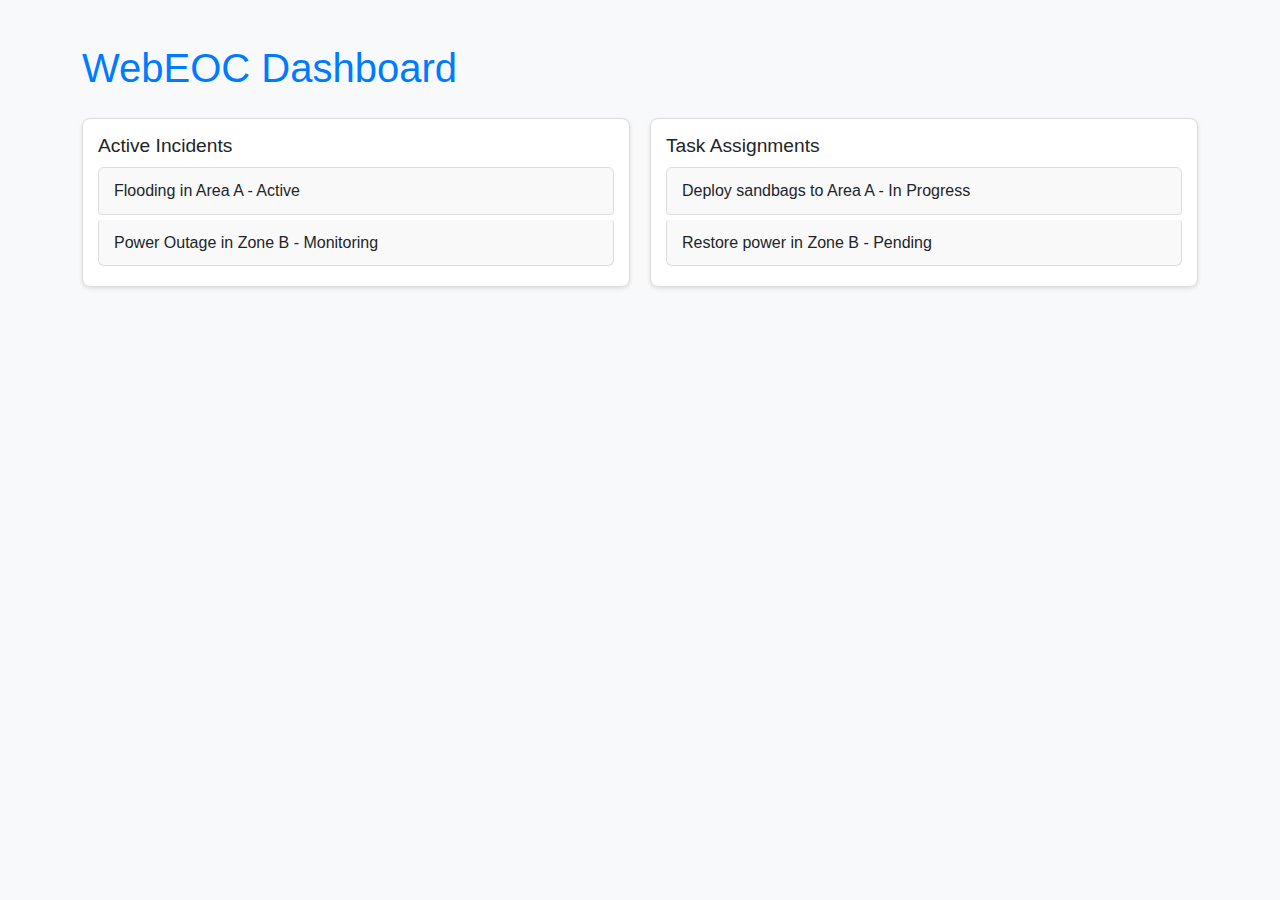
<file: index.html>
<!DOCTYPE html>
<html lang="en">
<head>
  <meta charset="UTF-8">
  <meta name="viewport" content="width=device-width, initial-scale=1.0">
  <title>WebEOC Dashboard</title>
  <link href="https://cdn.jsdelivr.net/npm/bootstrap@5.3.0/dist/css/bootstrap.min.css" rel="stylesheet">
  <link rel="stylesheet" href="assets/css/style.css">
</head>
<body>
  <div class="container">
    <h1 class="mt-4">WebEOC Dashboard</h1>
    <div class="row mt-3">
      <div class="col-md-6">
        <div class="card">
          <div class="card-body">
            <h5 class="card-title">Active Incidents</h5>
            <ul id="incident-list" class="list-group">
              <!-- Incidents populated dynamically -->
            </ul>
          </div>
        </div>
      </div>
      <div class="col-md-6">
        <div class="card">
          <div class="card-body">
            <h5 class="card-title">Task Assignments</h5>
            <ul id="task-list" class="list-group">
              <!-- Tasks populated dynamically -->
            </ul>
          </div>
        </div>
      </div>
    </div>
  </div>
  <script src="https://cdn.jsdelivr.net/npm/bootstrap@5.3.0/dist/js/bootstrap.bundle.min.js"></script>
  <script src="assets/js/main.js"></script>
</body>
</html>
</file>
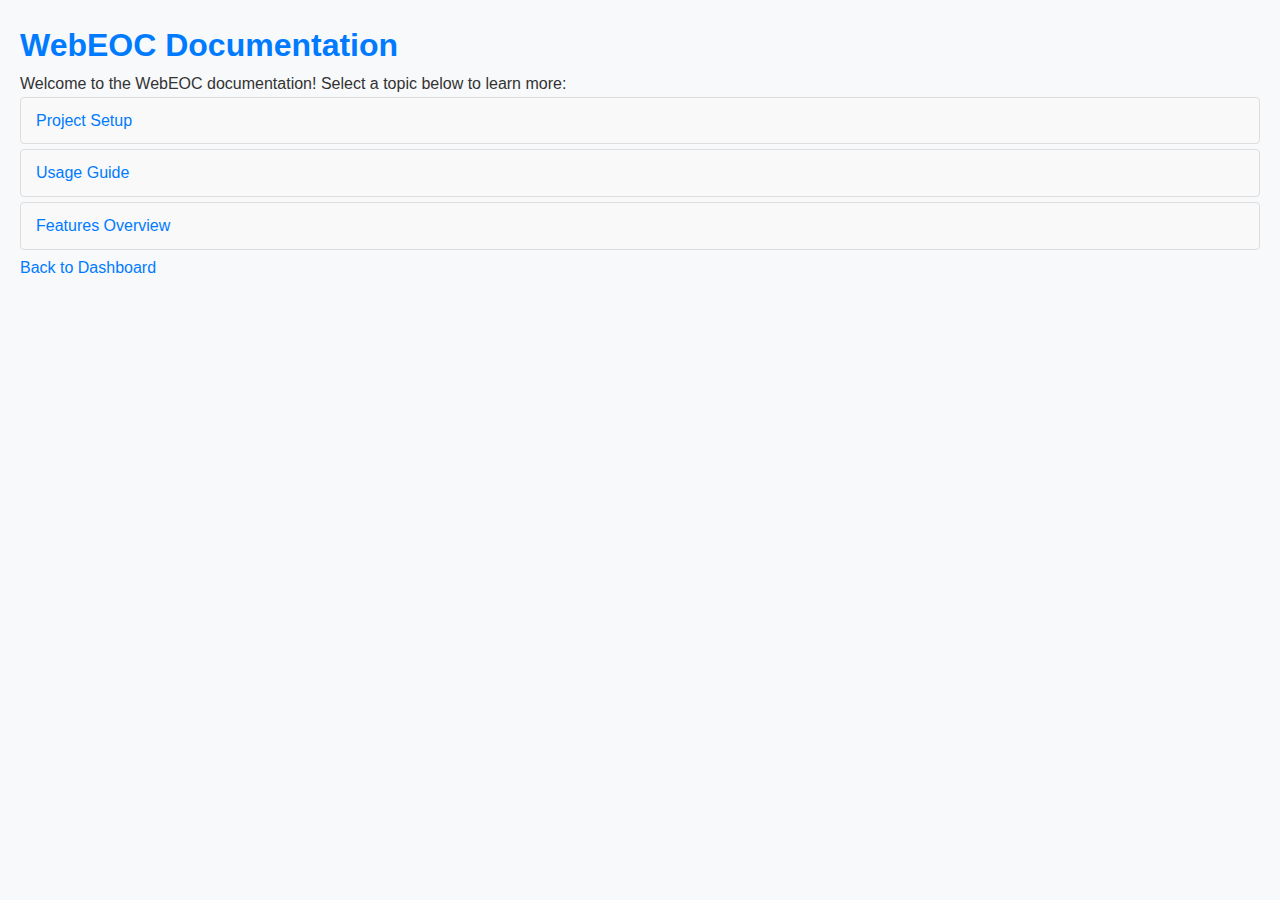
<file: docs/index.html>
<!DOCTYPE html>
<html lang="en">
<head>
  <meta charset="UTF-8">
  <meta name="viewport" content="width=device-width, initial-scale=1.0">
  <title>Documentation</title>
  <link rel="stylesheet" href="../assets/css/style.css">
</head>
<body>
  <div class="container">
    <h1>WebEOC Documentation</h1>
    <p>Welcome to the WebEOC documentation! Select a topic below to learn more:</p>
    <ul class="list-group">
      <li class="list-group-item">
        <a href="setup.html">Project Setup</a>
      </li>
      <li class="list-group-item">
        <a href="usage.html">Usage Guide</a>
      </li>
      <li class="list-group-item">
        <a href="features.html">Features Overview</a>
      </li>
    </ul>
    <a href="../index.html" class="btn btn-primary mt-3">Back to Dashboard</a>
  </div>
</body>
</html>
</file>
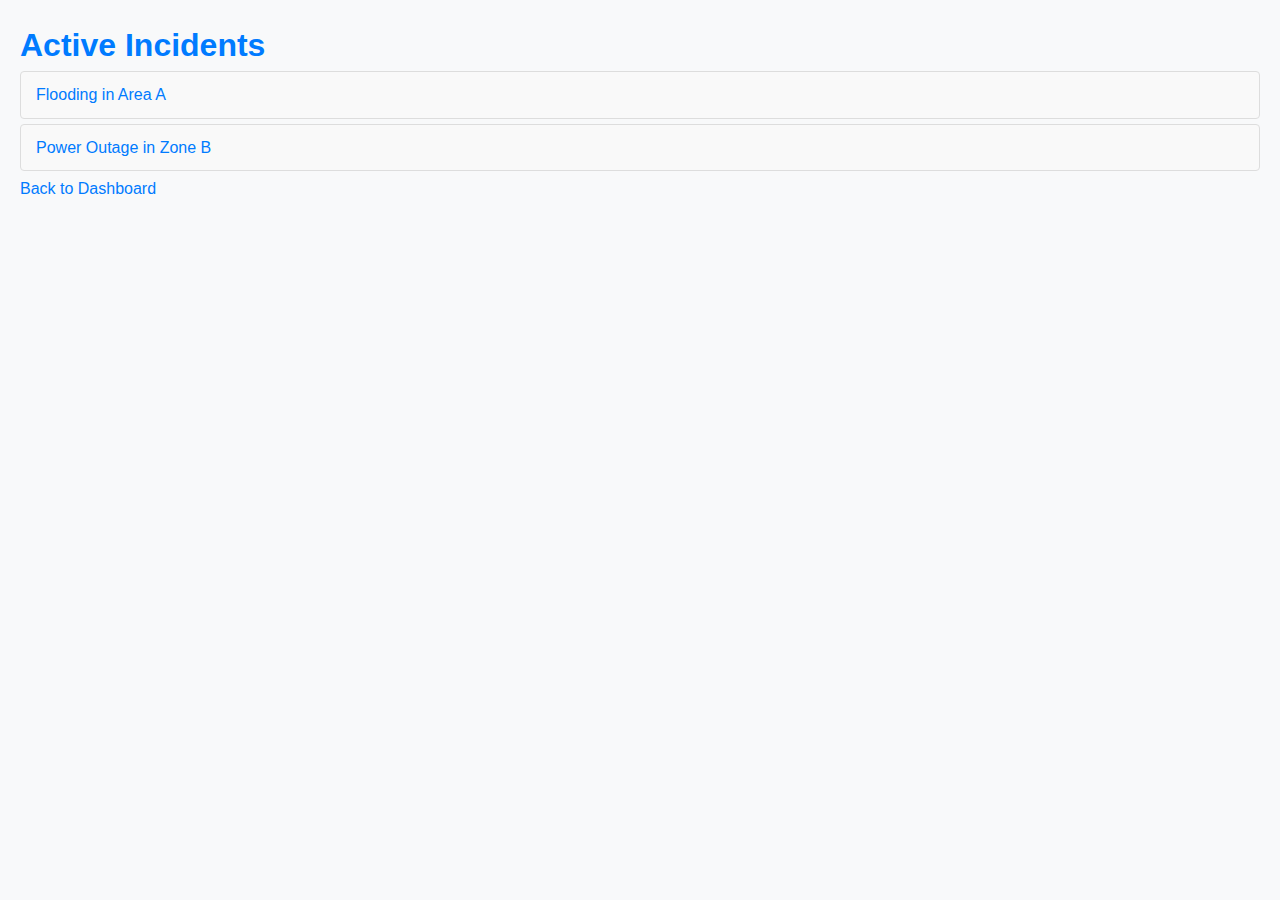
<file: incidents/index.html>
<!DOCTYPE html>
<html lang="en">
<head>
  <meta charset="UTF-8">
  <meta name="viewport" content="width=device-width, initial-scale=1.0">
  <title>Incident List</title>
  <link rel="stylesheet" href="../assets/css/style.css">
</head>
<body>
  <div class="container">
    <h1>Active Incidents</h1>
    <ul class="list-group">
      <li class="list-group-item">
        <a href="details.html?id=1">Flooding in Area A</a>
      </li>
      <li class="list-group-item">
        <a href="details.html?id=2">Power Outage in Zone B</a>
      </li>
    </ul>
    <a href="../index.html" class="btn btn-primary mt-3">Back to Dashboard</a>
  </div>
</body>
</html>
</file>
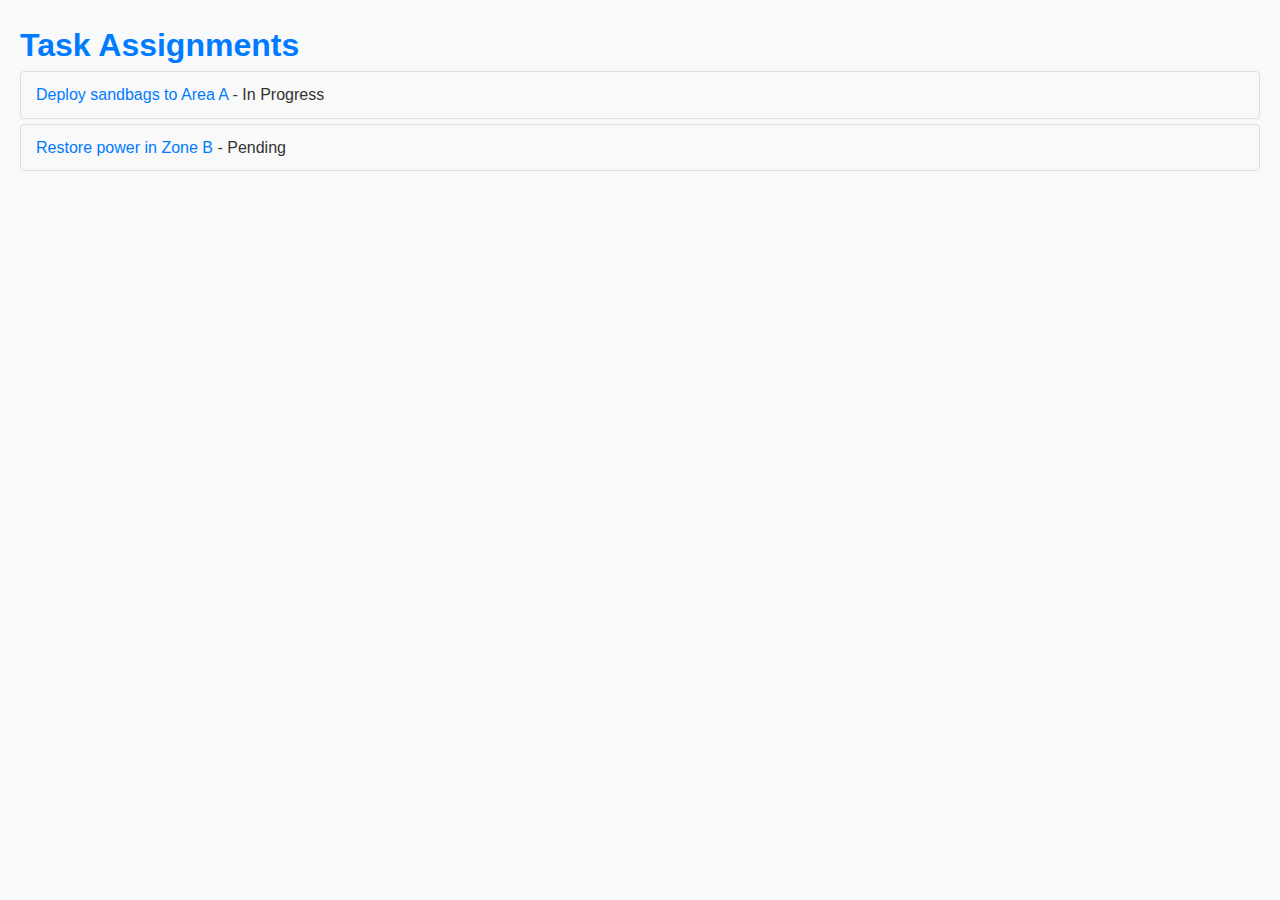
<file: tasks/index.html>
<!DOCTYPE html>
<html lang="en">
<head>
  <meta charset="UTF-8">
  <meta name="viewport" content="width=device-width, initial-scale=1.0">
  <title>Task List</title>
  <link rel="stylesheet" href="../assets/css/style.css">
</head>
<body>
  <div class="container">
    <h1>Task Assignments</h1>
    <ul class="list-group">
      <li class="list-group-item">
        <a href="details.html?id=1">Deploy sandbags to Area A</a> - In Progress
      </li>
      <li class="list-group-item">
        <a href="details.html?id=2">Restore power in Zone B</a> - Pending
      </li>
    </ul>
    <a href="../inde
</file>
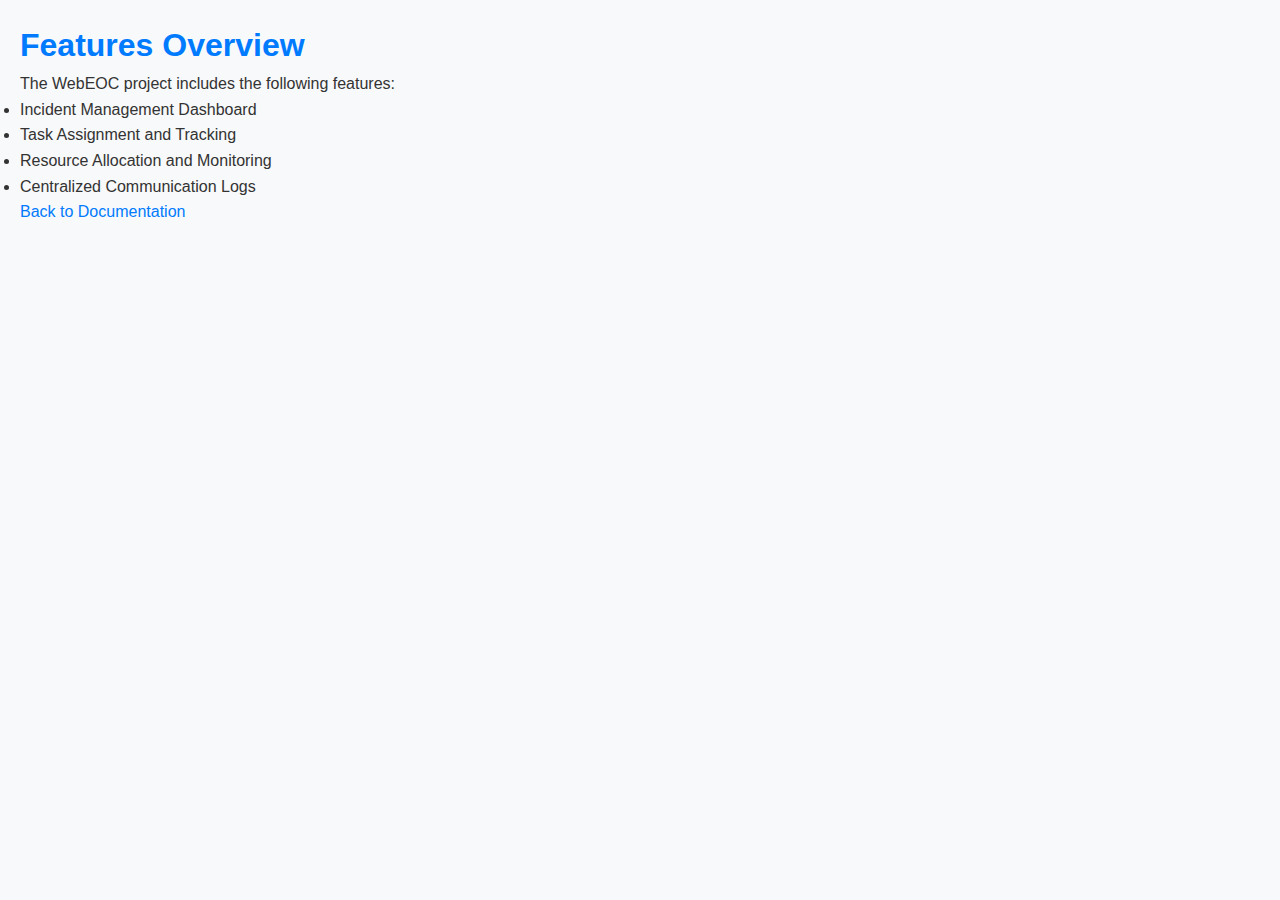
<file: docs/features.html>
<!DOCTYPE html>
<html lang="en">
<head>
  <meta charset="UTF-8">
  <meta name="viewport" content="width=device-width, initial-scale=1.0">
  <title>Features Overview</title>
  <link rel="stylesheet" href="../assets/css/style.css">
</head>
<body>
  <div class="container">
    <h1>Features Overview</h1>
    <p>The WebEOC project includes the following features:</p>
    <ul>
      <li>Incident Management Dashboard</li>
      <li>Task Assignment and Tracking</li>
      <li>Resource Allocation and Monitoring</li>
      <li>Centralized Communication Logs</li>
    </ul>
    <a href="index.html" class="btn btn-primary mt-3">Back to Documentation</a>
  </div>
</body>
</html>
</file>
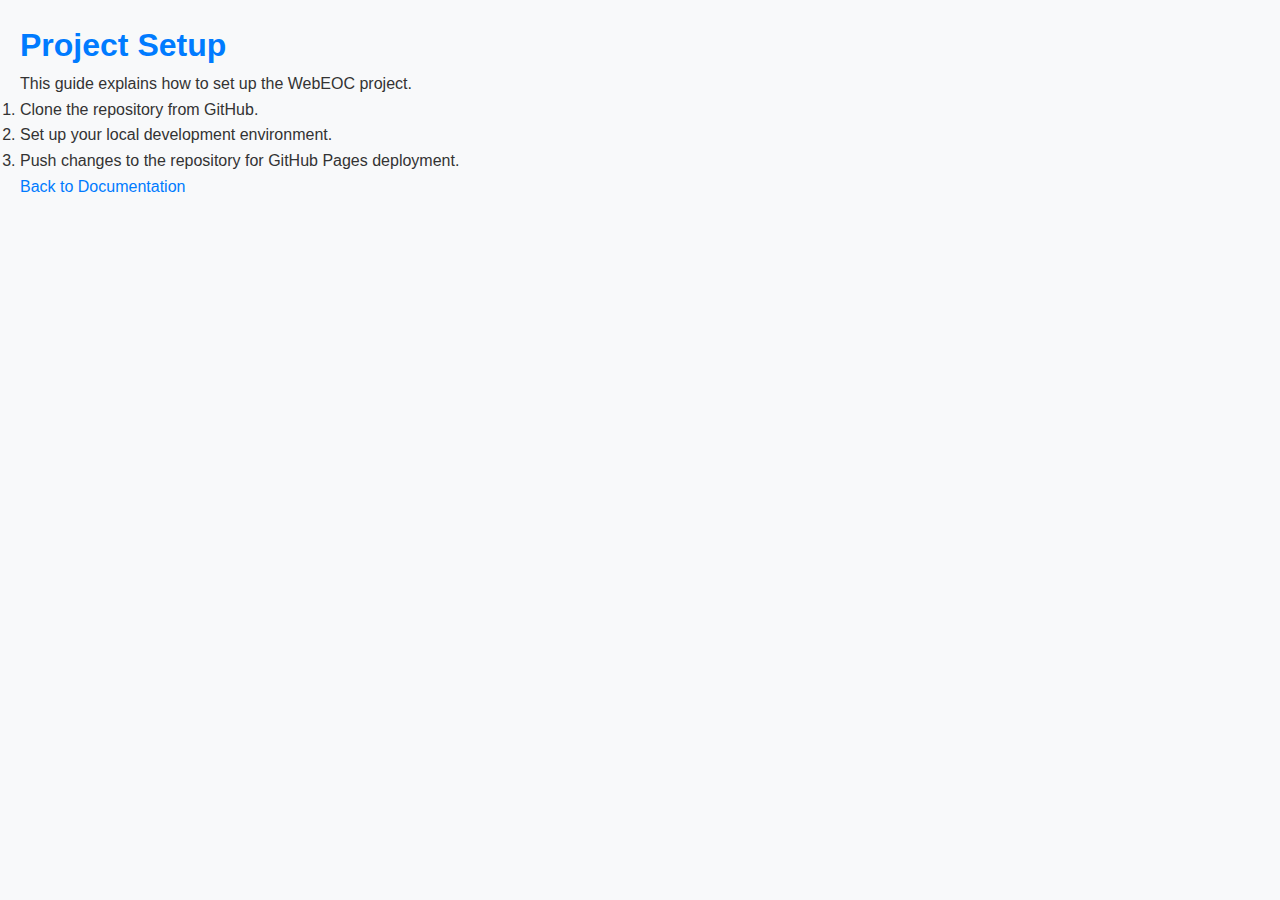
<file: docs/setup.html>
<!DOCTYPE html>
<html lang="en">
<head>
  <meta charset="UTF-8">
  <meta name="viewport" content="width=device-width, initial-scale=1.0">
  <title>Project Setup</title>
  <link rel="stylesheet" href="../assets/css/style.css">
</head>
<body>
  <div class="container">
    <h1>Project Setup</h1>
    <p>This guide explains how to set up the WebEOC project.</p>
    <ol>
      <li>Clone the repository from GitHub.</li>
      <li>Set up your local development environment.</li>
      <li>Push changes to the repository for GitHub Pages deployment.</li>
    </ol>
    <a href="index.html" class="btn btn-primary mt-3">Back to Documentation</a>
  </div>
</body>
</html>
</file>
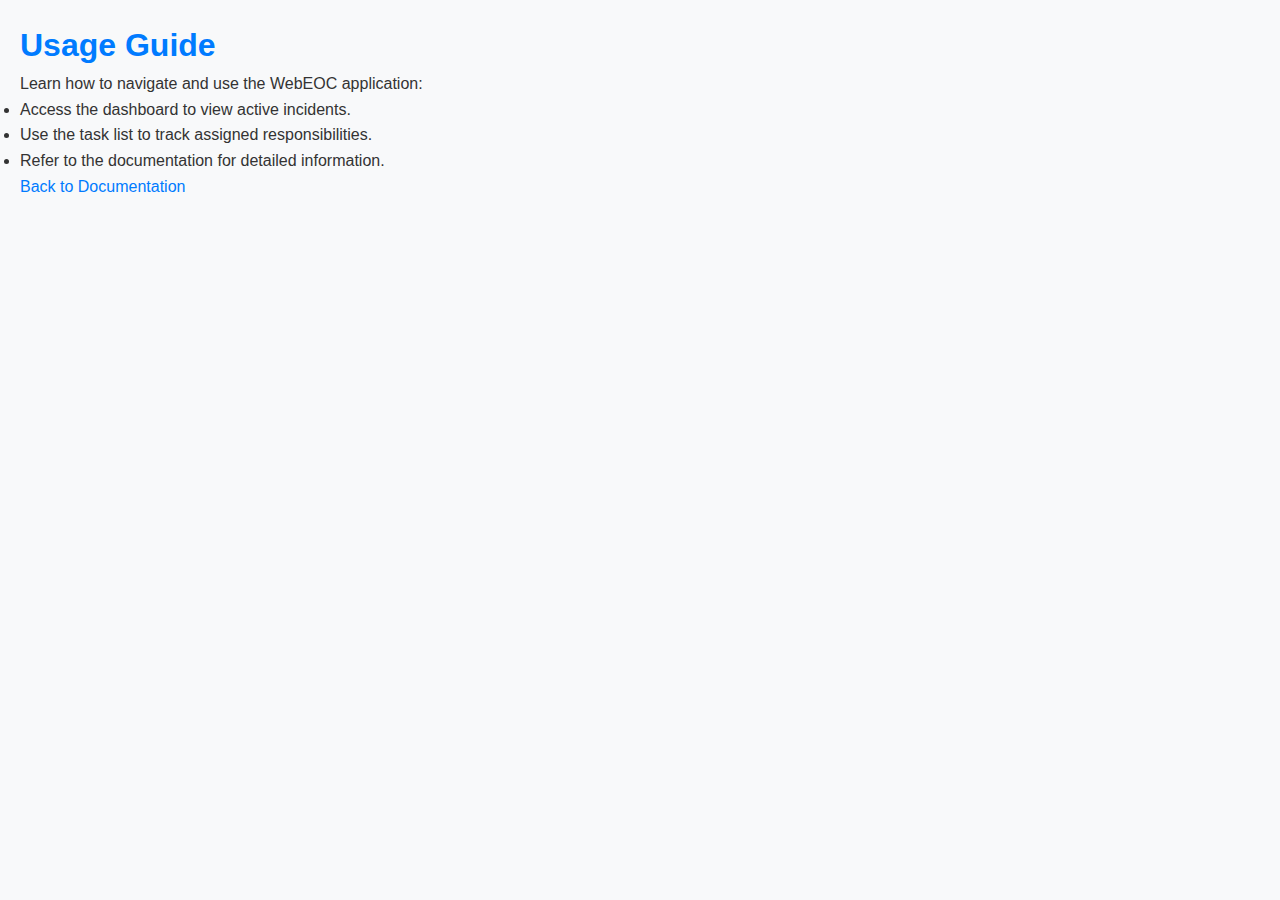
<file: docs/usage.html>
<!DOCTYPE html>
<html lang="en">
<head>
  <meta charset="UTF-8">
  <meta name="viewport" content="width=device-width, initial-scale=1.0">
  <title>Usage Guide</title>
  <link rel="stylesheet" href="../assets/css/style.css">
</head>
<body>
  <div class="container">
    <h1>Usage Guide</h1>
    <p>Learn how to navigate and use the WebEOC application:</p>
    <ul>
      <li>Access the dashboard to view active incidents.</li>
      <li>Use the task list to track assigned responsibilities.</li>
      <li>Refer to the documentation for detailed information.</li>
    </ul>
    <a href="index.html" class="btn btn-primary mt-3">Back to Documentation</a>
  </div>
</body>
</html>
</file>
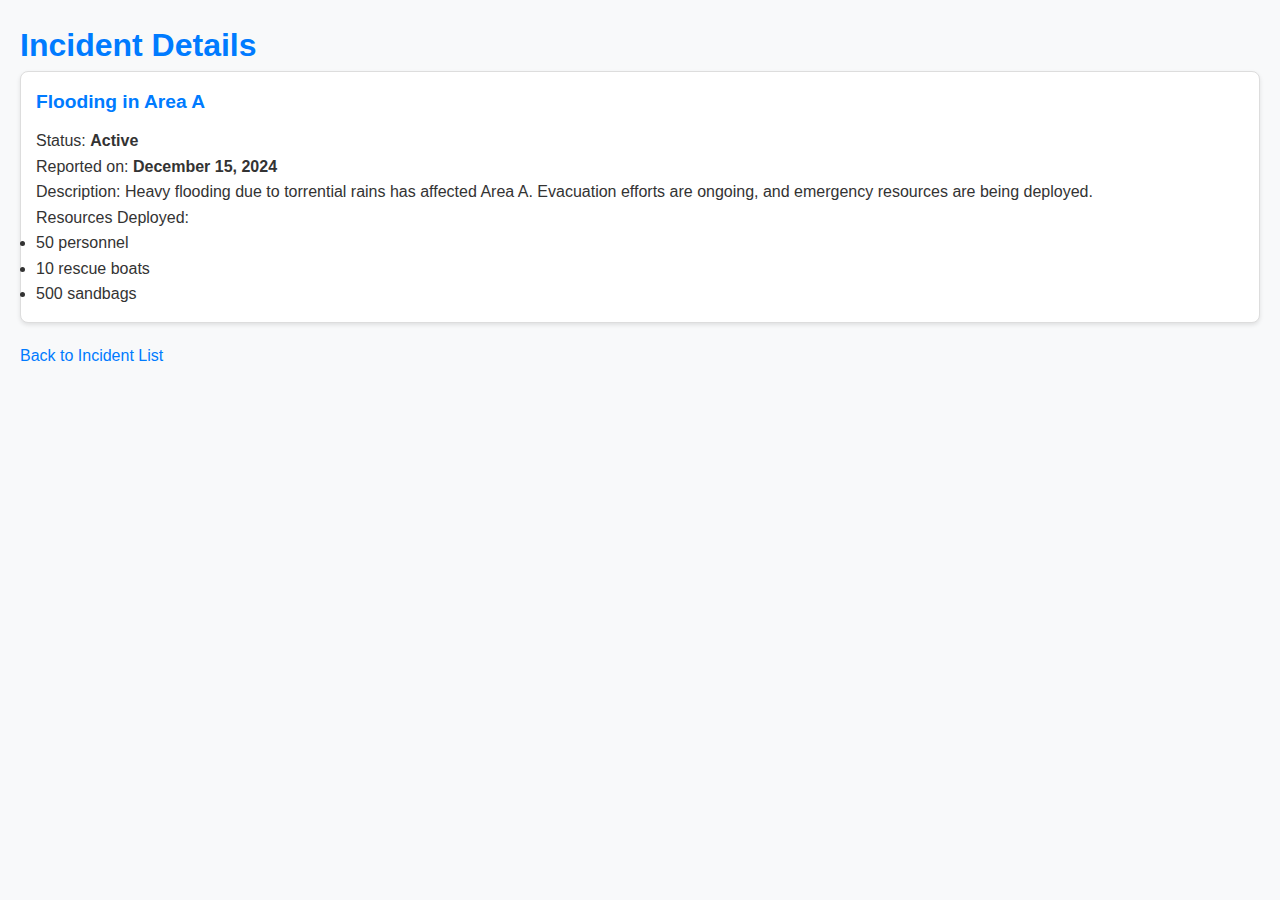
<file: incidents/details.html>
<!DOCTYPE html>
<html lang="en">
<head>
  <meta charset="UTF-8">
  <meta name="viewport" content="width=device-width, initial-scale=1.0">
  <title>Incident Details</title>
  <link rel="stylesheet" href="../assets/css/style.css">
  <script src="../assets/js/incidents.js"></script>
</head>
<body>
  <div class="container">
    <h1>Incident Details</h1>
    <div class="card">
      <div class="card-body">
        <h5 class="card-title">Flooding in Area A</h5>
        <p>Status: <strong>Active</strong></p>
        <p>Reported on: <strong>December 15, 2024</strong></p>
        <p>Description: Heavy flooding due to torrential rains has affected Area A. Evacuation efforts are ongoing, and emergency resources are being deployed.</p>
        <p>Resources Deployed: 
          <ul>
            <li>50 personnel</li>
            <li>10 rescue boats</li>
            <li>500 sandbags</li>
          </ul>
        </p>
      </div>
    </div>
    <a href="index.html" class="btn btn-primary mt-3">Back to Incident List</a>
  </div>
</body>
</html>
</file>
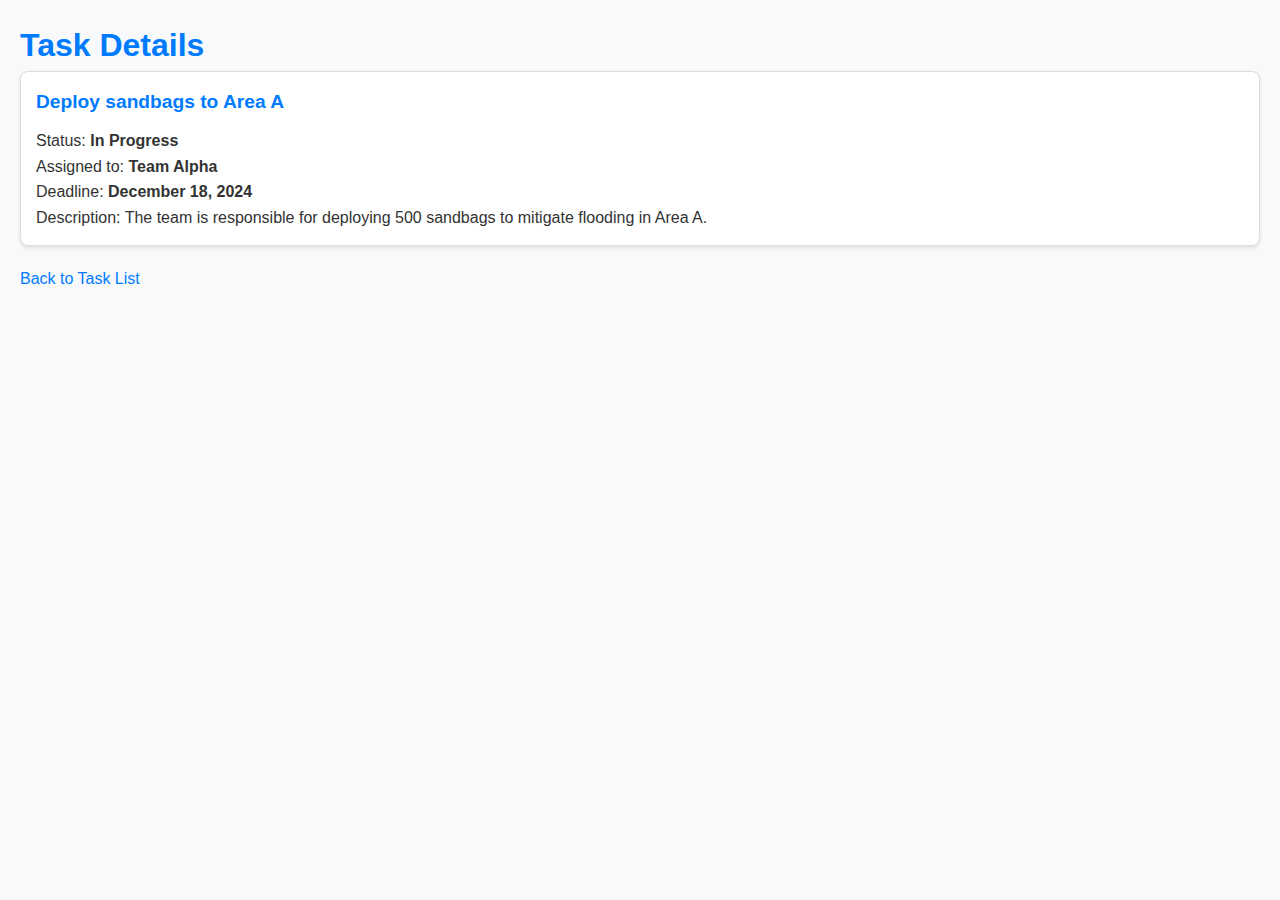
<file: tasks/details.html>
<!DOCTYPE html>
<html lang="en">
<head>
  <meta charset="UTF-8">
  <meta name="viewport" content="width=device-width, initial-scale=1.0">
  <title>Task Details</title>
  <link rel="stylesheet" href="../assets/css/style.css">
</head>
<body>
  <script src="../assets/js/tasks.js"></script>
  <div class="container">
    <h1>Task Details</h1>
    <div class="card">
      <div class="card-body">
        <h5 class="card-title">Deploy sandbags to Area A</h5>
        <p>Status: <strong>In Progress</strong></p>
        <p>Assigned to: <strong>Team Alpha</strong></p>
        <p>Deadline: <strong>December 18, 2024</strong></p>
        <p>Description: The team is responsible for deploying 500 sandbags to mitigate flooding in Area A.</p>
      </div>
    </div>
    <a href="index.html" class="btn btn-primary mt-3">Back to Task List</a>
  </div>
</body>
</html>
</file>
<file: assets/css/style.css>
/* General Reset */
* {
  margin: 0;
  padding: 0;
  box-sizing: border-box;
}

/* Body and Typography */
body {
  font-family: Arial, sans-serif;
  background-color: #f8f9fa;
  color: #333;
  line-height: 1.6;
  padding: 20px;
}

h1, h5 {
  color: #007bff;
}

a {
  color: #007bff;
  text-decoration: none;
}
a:hover {
  text-decoration: underline;
}

/* Cards */
.card {
  border: 1px solid #ddd;
  border-radius: 8px;
  box-shadow: 0 2px 4px rgba(0, 0, 0, 0.1);
  margin-bottom: 20px;
  background-color: #fff;
}
.card-body {
  padding: 15px;
}
.card-title {
  font-size: 1.2rem;
  margin-bottom: 10px;
}

/* Lists */
.list-group {
  list-style: none;
  padding-left: 0;
}
.list-group-item {
  padding: 10px 15px;
  border: 1px solid #ddd;
  border-radius: 4px;
  margin-bottom: 5px;
  background-color: #f9f9f9;
}
.list-group-item:hover {
  background-color: #e9ecef;
}

/* Flexbox Layout */
.row {
  display: flex;
  flex-wrap: wrap;
  margin: -10px;
}
.col-md-6 {
  flex: 0 0 50%;
  max-width: 50%;
  padding: 10px;
}

/* Buttons */
button {
  background-color: #007bff;
  color: #fff;
  padding: 10px 20px;
  border: none;
  border-radius: 4px;
  cursor: pointer;
}
button:hover {
  background-color: #0056b3;
}

/* Responsive Design */
@media (max-width: 768px) {
  .col-md-6 {
    flex: 0 0 100%;
    max-width: 100%;
  }
  .card-title {
    font-size: 1rem;
  }
}

/* Footer */
footer {
  text-align: center;
  margin-top: 20px;
  font-size: 0.9rem;
  color: #666;
}
</file>
